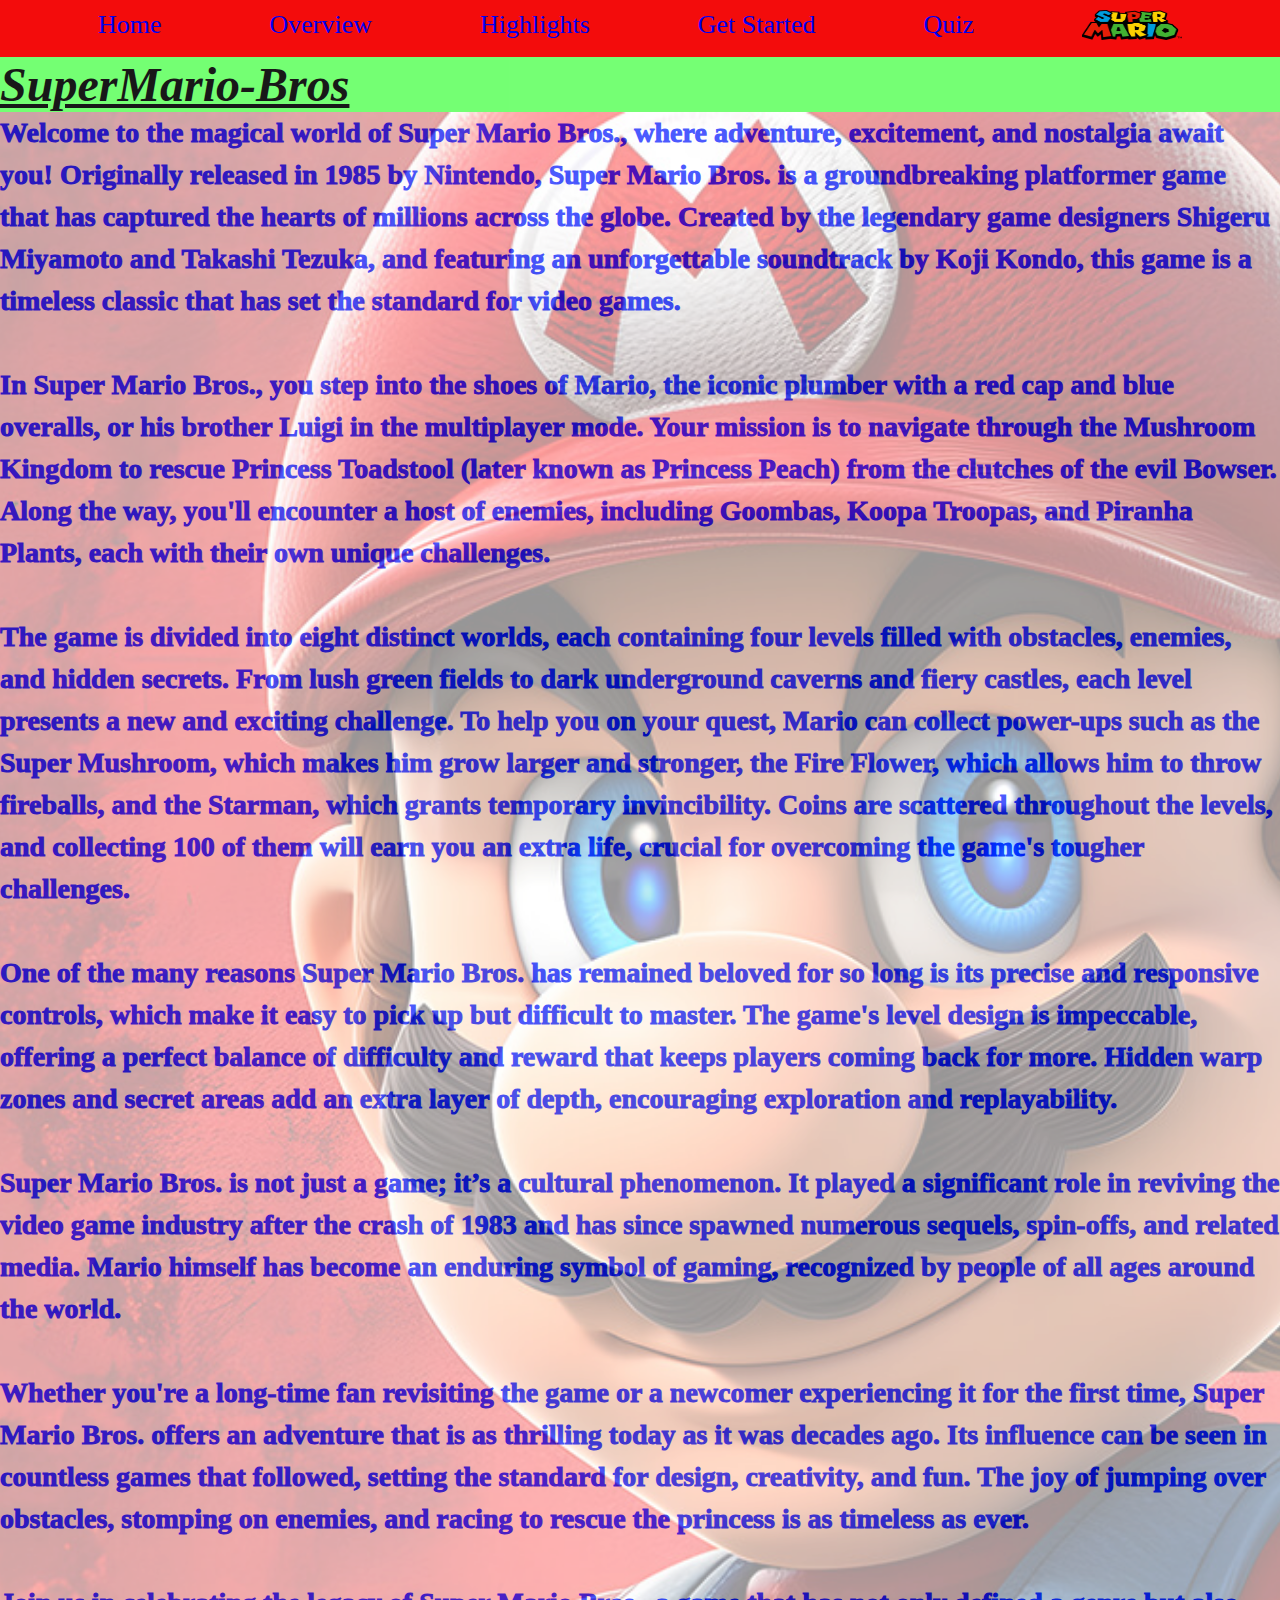
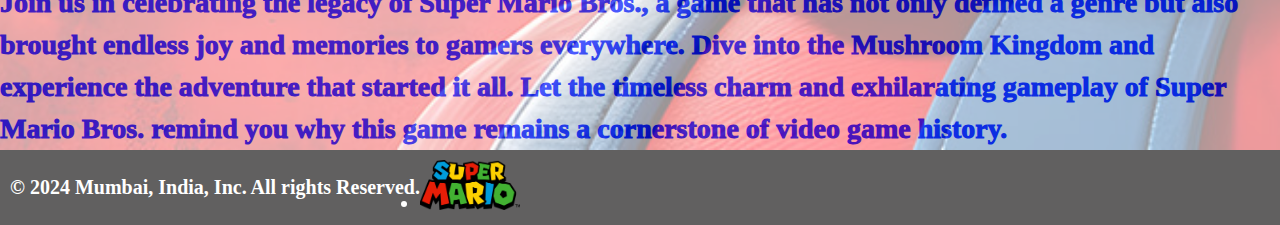
<file: index.html>
<!DOCTYPE html>
<html lang="en">
<head>
    <meta charset="UTF-8">
    <meta name="viewport" content="width=device-width, initial-scale=1.0">
    <title>Document</title>
 
    <link rel="stylesheet" href="style2.css">
    
</head>
<body>

    <audio src="11. Saved a Toad.mp3" autoplay loop></audio>
    <header>
        <nav class="Navbar">
            <ul>
                <li> <a href="overview.html">Home</a> </li>
                <li> <a href="index.html">Overview </a></li>
                <li> <a href="Highlights.html">Highlights </a></li>
                <li> <a href="GetStarted.html">Get Started</a> </li>
                <li>  <a href="Interactive.html">Quiz</a> </li>
                <li> <a href="https://mario.nintendo.com/"><img src="Mario_Series_Logo.svg.png" alt="LOGO"  height = "30px" width="100px"> </a></li>
                
            </ul>
        </nav>
    </header>

<p>
<h1 class="heading"> SuperMario-Bros </h1>
</p>




<div class="intro">

    <div class="Overview">

        <p>
            Welcome to the magical world of Super Mario Bros., where adventure, excitement, and nostalgia await you! Originally released in 1985 by Nintendo, Super Mario Bros. is a groundbreaking platformer game that has captured the hearts of millions across the globe. Created by the legendary game designers Shigeru Miyamoto and Takashi Tezuka, and featuring an unforgettable soundtrack by Koji Kondo, this game is a timeless classic that has set the standard for video games.
        </p>

        <br>


        <p>In Super Mario Bros., you step into the shoes of Mario, the iconic plumber with a red cap and blue overalls, or his brother Luigi in the multiplayer mode. Your mission is to navigate through the Mushroom Kingdom to rescue Princess Toadstool (later known as Princess Peach) from the clutches of the evil Bowser. Along the way, you'll encounter a host of enemies, including Goombas, Koopa Troopas, and Piranha Plants, each with their own unique challenges.
        </p>
        
        <br>
        
        <p>
            
        The game is divided into eight distinct worlds, each containing four levels filled with obstacles, enemies, and hidden secrets. From lush green fields to dark underground caverns and fiery castles, each level presents a new and exciting challenge. To help you on your quest, Mario can collect power-ups such as the Super Mushroom, which makes him grow larger and stronger, the Fire Flower, which allows him to throw fireballs, and the Starman, which grants temporary invincibility. Coins are scattered throughout the levels, and collecting 100 of them will earn you an extra life, crucial for overcoming the game's tougher challenges.
    </p>
    <br>
        
       <p> One of the many reasons Super Mario Bros. has remained beloved for so long is its precise and responsive controls, which make it easy to pick up but difficult to master. The game's level design is impeccable, offering a perfect balance of difficulty and reward that keeps players coming back for more. Hidden warp zones and secret areas add an extra layer of depth, encouraging exploration and replayability.
    </p>
    <br>
        
    
    <p>  Super Mario Bros. is not just a game; it’s a cultural phenomenon. It played a significant role in reviving the video game industry after the crash of 1983 and has since spawned numerous sequels, spin-offs, and related media. Mario himself has become an enduring symbol of gaming, recognized by people of all ages around the world.
    </p>
    <br>
        
    
    <p> Whether you're a long-time fan revisiting the game or a newcomer experiencing it for the first time, Super Mario Bros. offers an adventure that is as thrilling today as it was decades ago. Its influence can be seen in countless games that followed, setting the standard for design, creativity, and fun. The joy of jumping over obstacles, stomping on enemies, and racing to rescue the princess is as timeless as ever.
    </p>
    <br>
        
    <p> Join us in celebrating the legacy of Super Mario Bros., a game that has not only defined a genre but also brought endless joy and memories to gamers everywhere. Dive into the Mushroom Kingdom and experience the adventure that started it all. Let the timeless charm and exhilarating gameplay of Super Mario Bros. remind you why this game remains a cornerstone of video game history.
    </p>
</div>
    
</div>


<div class="footer">
    &copy 2024 Mumbai, India, Inc. All rights Reserved.
    <br>
    <li> <a href="https://mario.nintendo.com/"  ><img src="Mario_Series_Logo.svg.png" alt="LOGO"  height = "50px" width="100px"> </a></li> 
</div>






    <script src="index.js"></script>
</body>

</html>
</file>
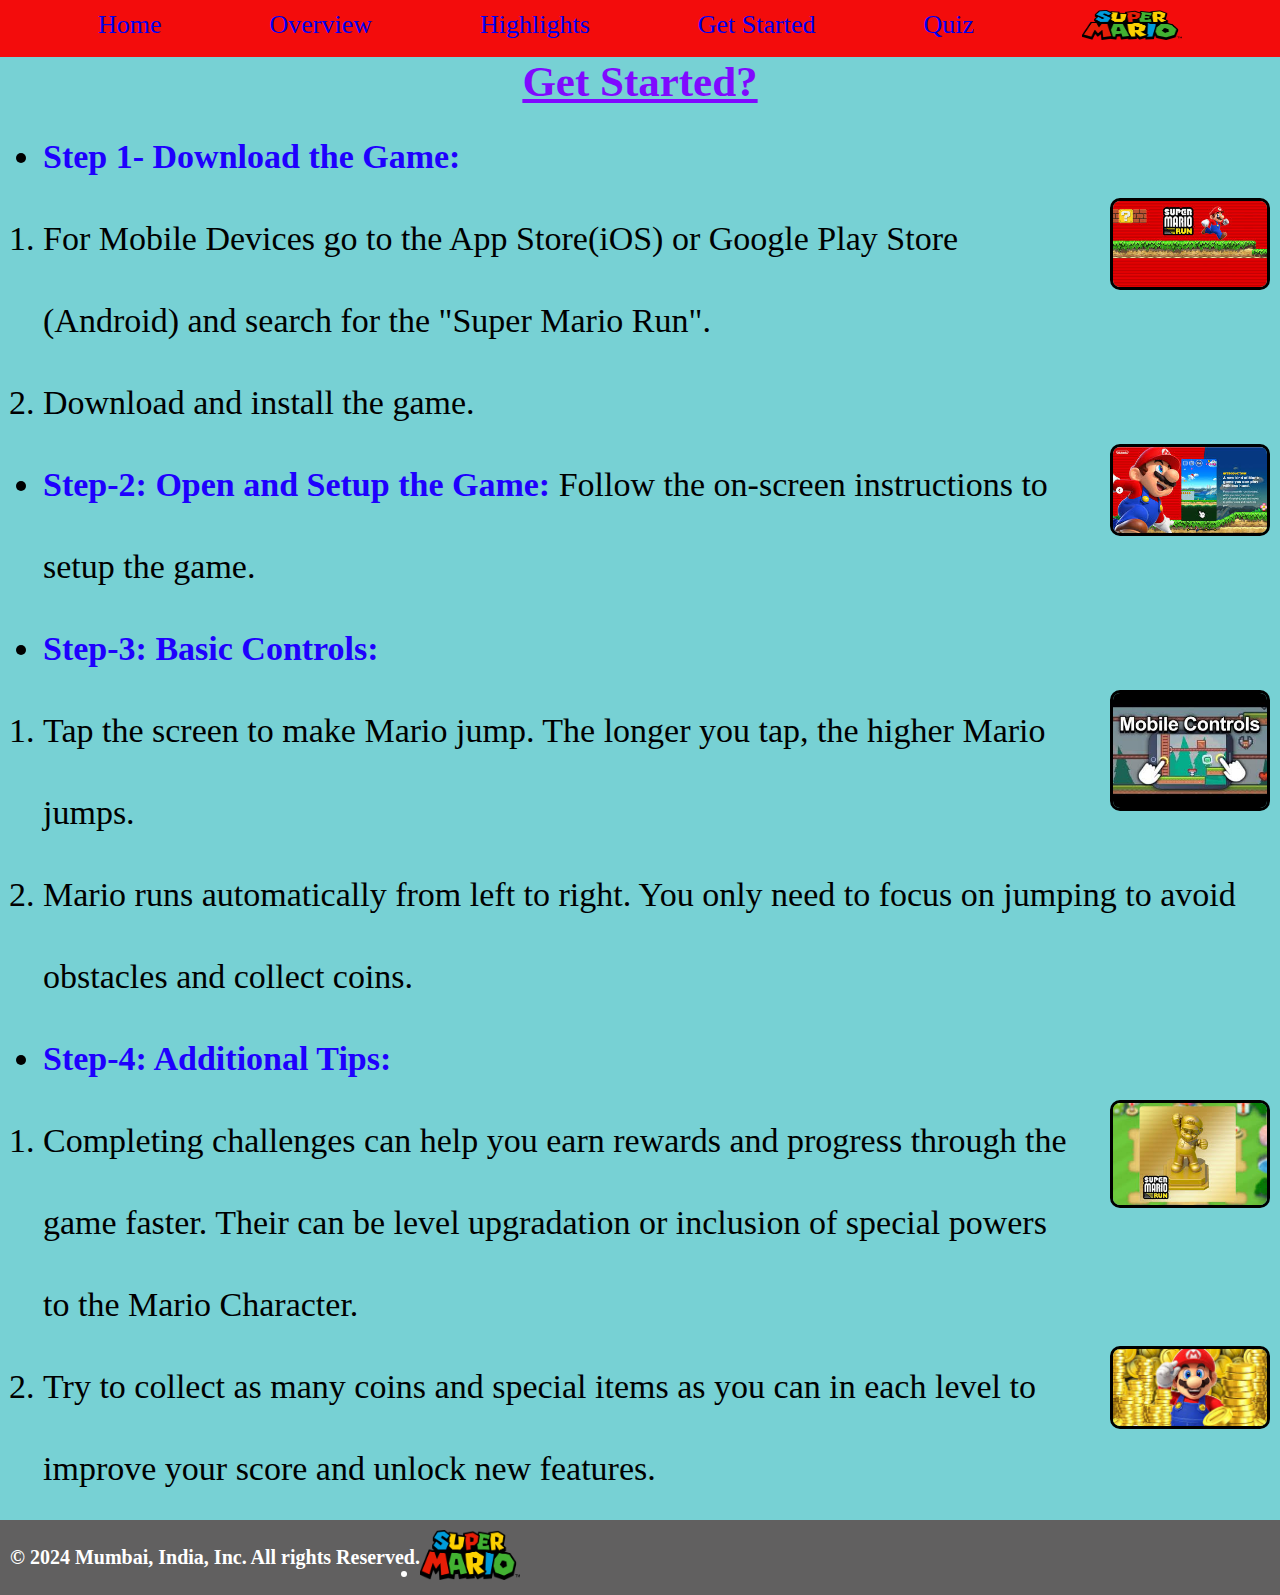
<file: GetStarted.html>
<!DOCTYPE html>
<html lang="en">
<head>
    <meta charset="UTF-8">
    <meta name="viewport" content="width=device-width, initial-scale=1.0">
    <title>Get Started!</title>

    <link rel="stylesheet" href="style4.css">
</head>
<body>

    <audio src="12. Ground Theme (Hurry!).mp3" autoplay loop> </audio>
   
        <div class="Navbar">
            <ul>
                <li> <a href="overview.html">Home</a> </li>
                <li> <a href="index.html">Overview </a></li>
                <li> <a href="Highlights.html">Highlights </a></li>
                <li> <a href="GetStarted.html">Get Started</a> </li>
                <li>  <a href="Interactive.html">Quiz</a> </li>
                <li> <a href="https://mario.nintendo.com/"><img src="Mario_Series_Logo.svg.png" alt="LOGO"  height = "30px" width="100px"> </a></li>
            </ul>
        </div>
   

     <div class="Content">
        <div class="heading">
            Get Started?
        </div>

        <div class="Steps">
            <ul>
                <li> 
                    <b> Step 1- Download the Game:</b>
                    <ol>
                        <img src="App.jpeg" alt="">
                        
                        <li> For Mobile Devices go to the App Store(iOS) or Google Play Store (Android) and search for the "Super Mario Run".

                    </li>
                        <li> Download and install the game. </li>
                    </ol>
                </li>
                
                <li> 
                    <b> Step-2: Open and Setup the Game: </b> 
                    
                    <img src="Setup.jpeg" alt="">
                    Follow the on-screen instructions to setup the game.
                </li>

               <li>
                <b> Step-3: Basic Controls: </b>
                <ol>
                    <img src="Mobilecontrols.jpeg" alt="">
                    <li>
                        Tap the screen to make Mario jump. The longer you tap, the higher Mario jumps.
                    </li>
                    <li>
                        Mario runs automatically from left to right. You only need to focus on jumping to avoid obstacles and collect coins.   
                    </li>

                      </ol>
               </li>
               <li>
                <b> Step-4: Additional Tips: </b>
                <ol>
                    <img src="Rewards.jpeg" alt="">
                    
                    <li>
                        Completing challenges can help you earn rewards and progress through the game faster. Their can be level upgradation or inclusion of special powers to the Mario Character.

                    </li>
                    <img src="Coins.jpeg" alt="">
                    <li>
                        Try to collect as many coins and special items as you can in each level to improve your score and unlock new features.
                    </li>
                </ol>
               </li>
            </ul>
        </div>
     </div>

     <div class="footer">
        &copy 2024 Mumbai, India, Inc. All rights Reserved.
        <br>
        <li> <a href="https://mario.nintendo.com/"><img src="Mario_Series_Logo.svg.png" alt="LOGO"  height = "50px" width="100px"> </a></li> 
    </div>
    
    


 
    <script src="index.js"></script>
    
</body>
</html>
</file>
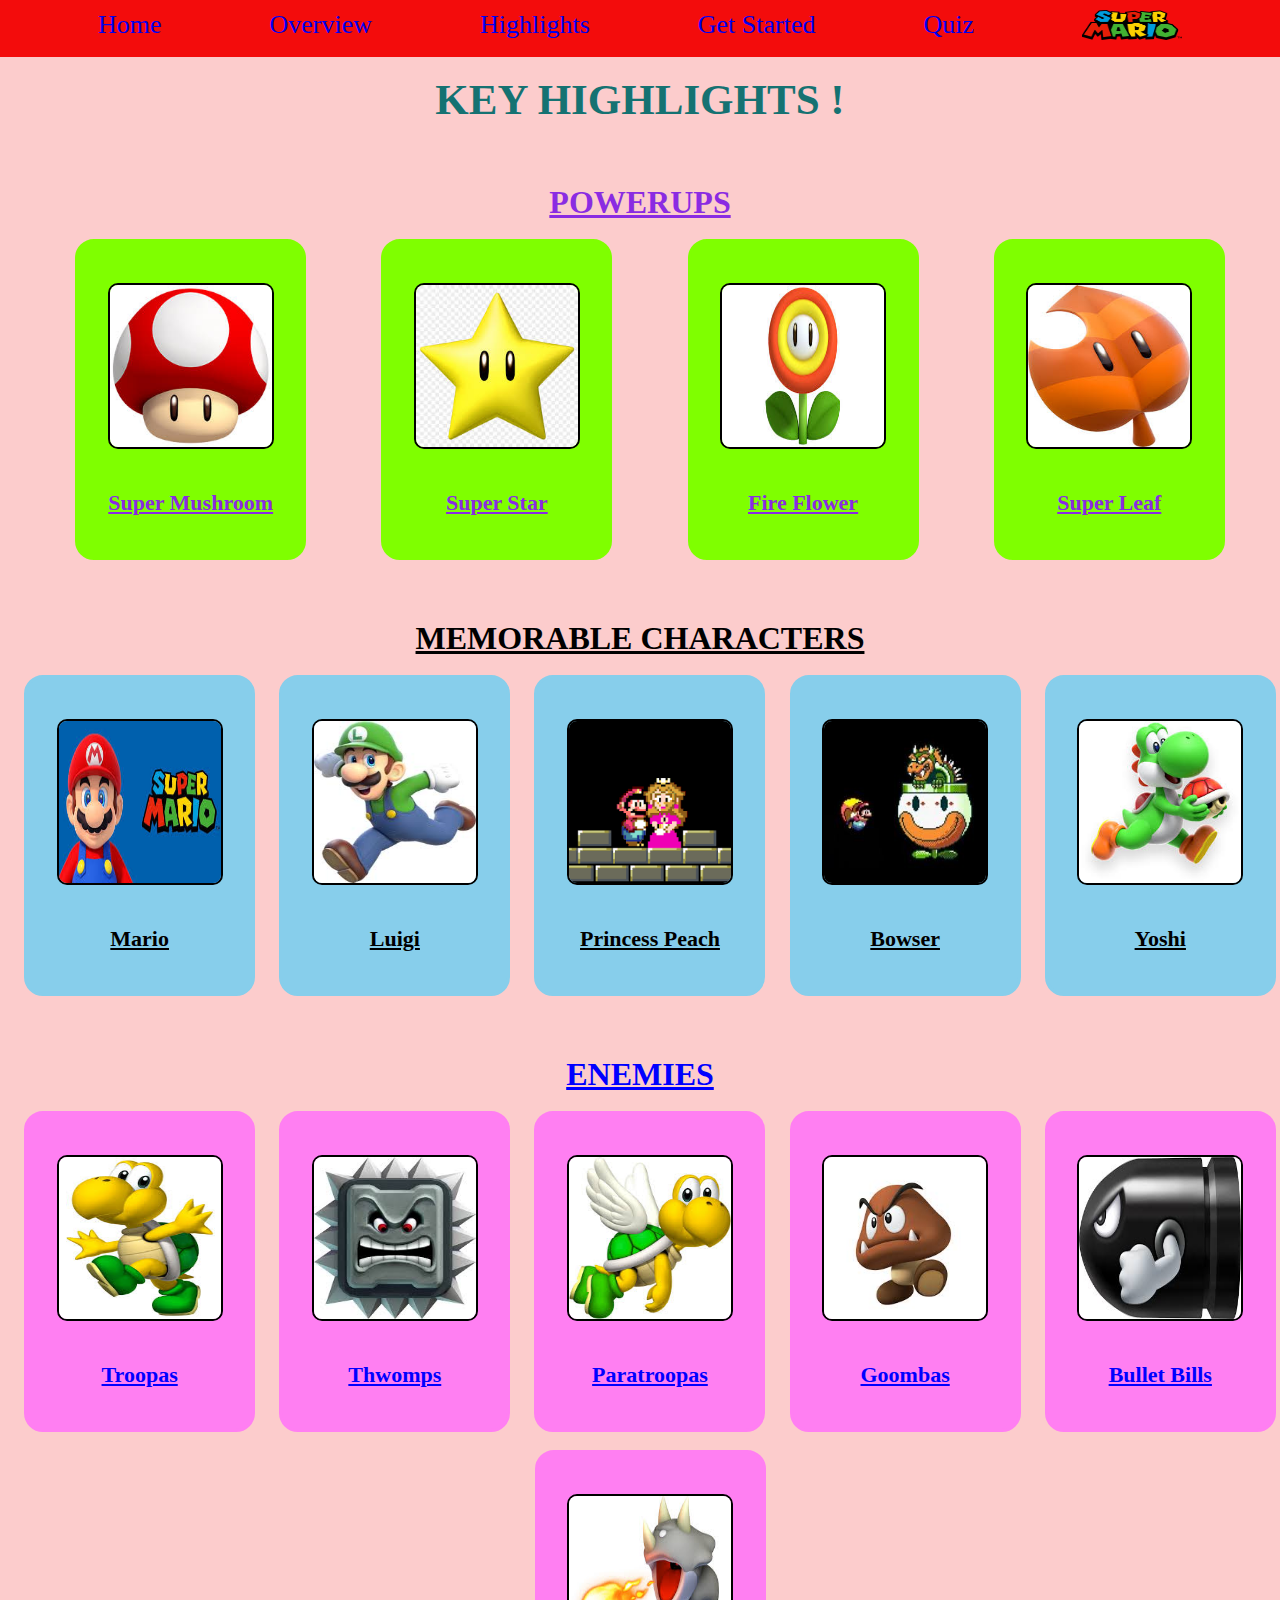
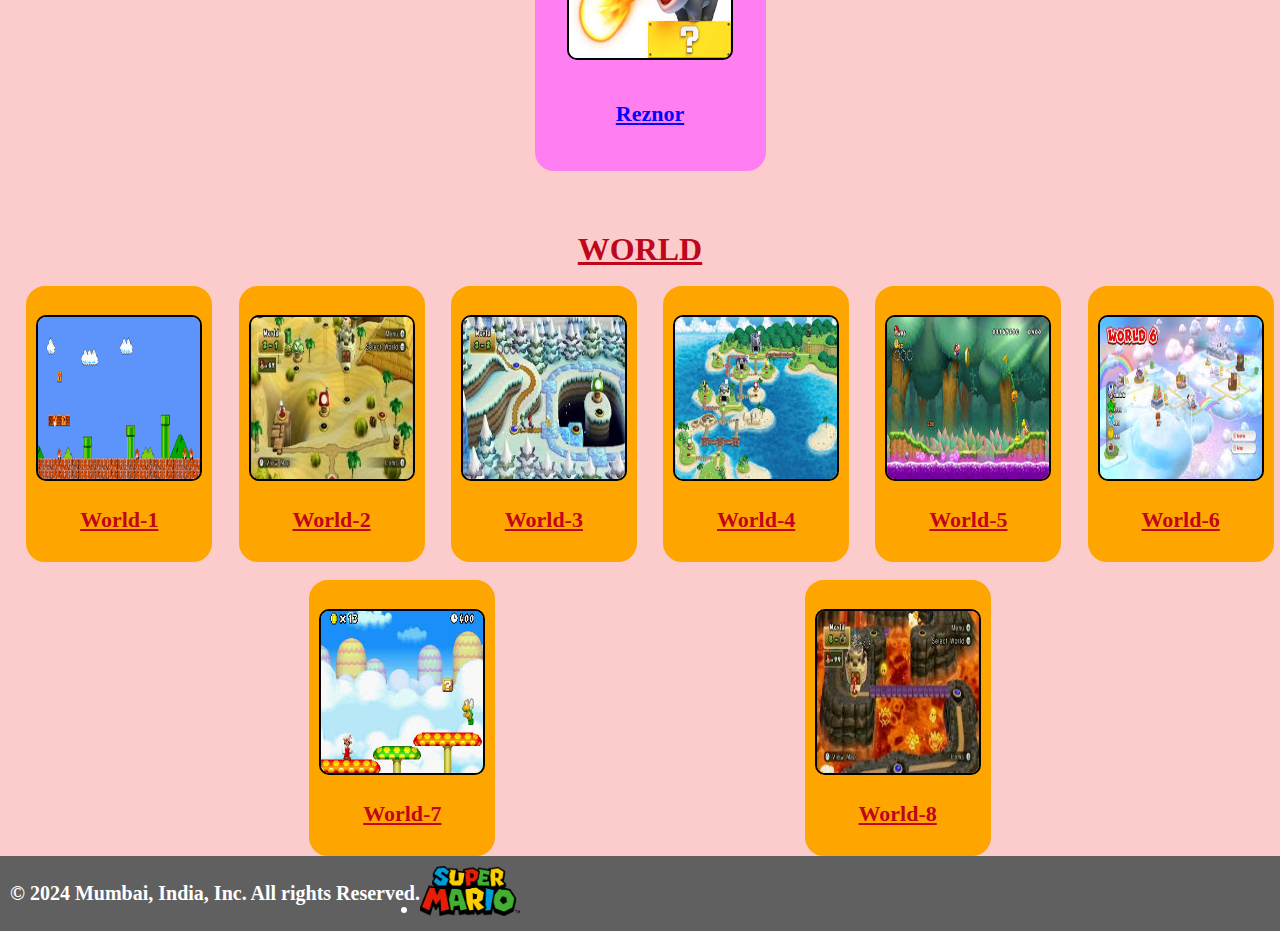
<file: Highlights.html>
<!DOCTYPE html>
<html lang="en">

<head>
    <meta charset="UTF-8">
    <meta name="viewport" content="width=device-width, initial-scale=1.0">
    <title>Document</title>

    <link rel="stylesheet" href="style3.css">
</head>

<body>



    <audio src="03. Underwater Theme.mp3" autoplay loop></audio>

    <header>
        <nav class="Navbar">
         
                <ul>
                    <li> <a href="overview.html">Home</a> </li>
                    <li> <a href="index.html">Overview </a></li>
                    <li> <a href="Highlights.html">Highlights </a></li>
                    <li> <a href="GetStarted.html">Get Started</a> </li>
                    <li>  <a href="Interactive.html">Quiz</a> </li>
                    <li> <a href="https://mario.nintendo.com/"><img src="Mario_Series_Logo.svg.png" alt="LOGO"  height = "30px" width="100px"> </a></li>
                </ul>
           
        </nav>
    </header>
    
    <div class="content">

    <div class="heading">

        
        KEY HIGHLIGHTS !
       

    </div>


<div class="POWERUPS">
    <h1> POWERUPS </h1>

    <div class="powerups">

    
  

        <div class="card">
            <img class="banner" src="Mushroom.jpeg" alt="">

            <div class="naming">
                Super Mushroom

            </div>

        </div>

        
        <div class="card">
            <img class="banner" src="Super star.jpeg" alt="">

            <div class="naming">
                Super Star

            </div>

        </div>
          

        
        <div class="card">
            <img class="banner" src="Fire flower.jpeg" alt="">

            <div class="naming">
              Fire Flower

            </div>

        </div>


        
        <div class="card">
            <img class="banner" src="suoer leaf.jpeg" alt="">

            <div class="naming">
                Super Leaf

            </div>

        </div>

</div>
</div>

<div class="CHARACTERS">

<h1 > MEMORABLE CHARACTERS </h1>

    <div class="characters">

    
  

        <div class="card">
            <img class="banner" src="Mario.jpeg" alt="">

            <div class="naming">
                Mario

            </div>

        </div>

        
        <div class="card">
            <img class="banner" src="Luigi.jpeg" alt="">

            <div class="naming">
                Luigi

            </div>

        </div>
          

        
        <div class="card">
            <img class="banner" src="pricess peach.png" alt="">

            <div class="naming">
             Princess Peach

            </div>

        </div>


        
        <div class="card">
            <img class="banner" src="download (3).jpeg" alt="">

            <div class="naming">
               Bowser

            </div>

        </div>
      
        <div class="card">
            <img class="banner" src="Yoshi.jpeg" alt="">

            <div class="naming">
               Yoshi

            </div>

        </div>

</div>
</div>



<div class="ENEMIES">

    <h1 > ENEMIES </h1>
    
        <div class="enemies">
    
        
      
    
            <div class="card">
                <img class="banner" src="Troopas.jpeg" alt="">
    
                <div class="naming">
                    Troopas
    
                </div>
    
            </div>
    
            
            <div class="card">
                <img class="banner" src="Thwomps.jpeg" alt="">
    
                <div class="naming">
                    Thwomps
    
                </div>
    
            </div>
              
    
            
            <div class="card">
                <img class="banner" src="Paratroopas.jpeg" alt="">
    
                <div class="naming">
                 Paratroopas
    
                </div>
    
            </div>
    
    
            
            <div class="card">
                <img class="banner" src="Goombas.jpeg" alt="">
    
                <div class="naming">
                   Goombas
    
                </div>
    
            </div>
          
            <div class="card">
                <img class="banner" src="Bullet blls.jpeg" alt="">
    
                <div class="naming">
                   Bullet Bills
    
                </div>
    
            </div>
    
            <div class="card">
                <img class="banner" src="Reznor.jpeg" alt="">
    
                <div class="naming">
                   Reznor
    
                </div>
    
            </div>
    
    </div>
    </div>
    
<div class="WORLD">

    <h1 > WORLD </h1>
    
        <div class="world">
    
        
      
    
            <div class="card">
                <img class="banner" src="World-1.png" alt="">
    
                <div class="naming">
                    World-1
    
                </div>
    
            </div>
    
            
            <div class="card">
                <img class="banner" src="World-2.jpeg" alt="">
    
                <div class="naming">
                    World-2
    
                </div>
    
            </div>
              
    
            
            <div class="card">
                <img class="banner" src="World-3.jpeg" alt="">
    
                <div class="naming">
                 World-3
    
                </div>
    
            </div>
    
    
            
            <div class="card">
                <img class="banner" src="World-4.jpeg" alt="">
    
                <div class="naming">
                   World-4
    
                </div>
    
            </div>
          
            <div class="card">
                <img class="banner" src="World-5.jpeg" alt="">
    
                <div class="naming">
                   World-5
    
                </div>
    
            </div>
    
            <div class="card">
                <img class="banner" src="World-6.jpeg" alt="">
    
                <div class="naming">
                  World-6
    
                </div>
    
            </div>
            <div class="card">
                <img class="banner" src="World-7.jpeg" alt="">
    
                <div class="naming">
                  World-7
    
                </div>
    
            </div>
            <div class="card">
                <img class="banner" src="World-8.jpeg" alt="">
    
                <div class="naming">
                  World-8
    
                </div>
    
            </div>
    
    </div>
    </div>
    


</div>


<div class="footer">
    &copy 2024 Mumbai, India, Inc. All rights Reserved.
    <br>
    <li> <a href="https://mario.nintendo.com/"><img src="Mario_Series_Logo.svg.png" alt="LOGO"  height = "50px" width="100px"> </a></li> 
</div>




    <script src="index.js"></script>
</body>

</html>
</file>
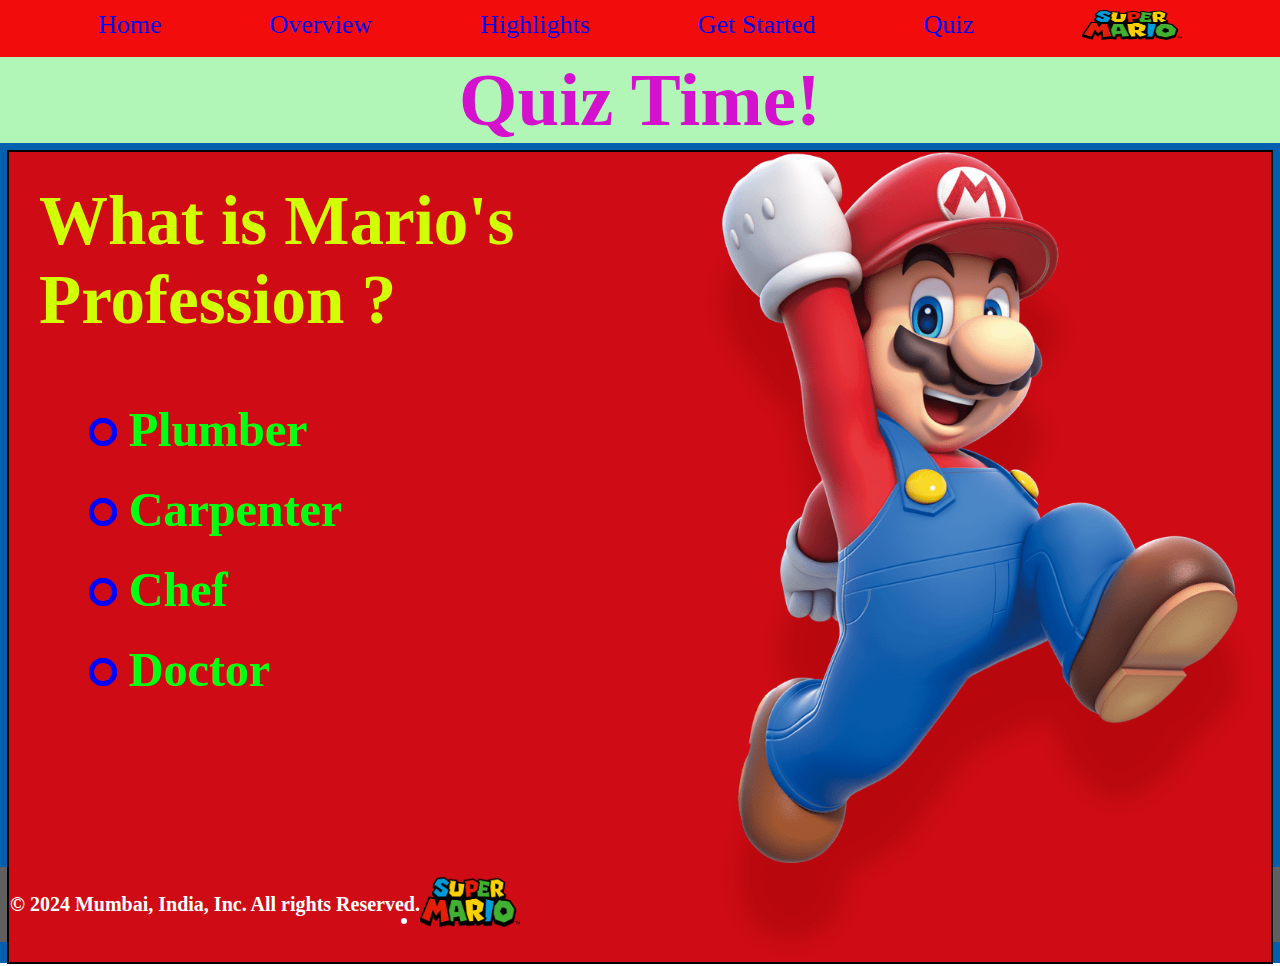
<file: Interactive.html>
<!DOCTYPE html>
<html lang="en">
<head>
    <meta charset="UTF-8">
    <meta name="viewport" content="width=device-width, initial-scale=1.0">
    <title>Interaction</title>

    <link rel="stylesheet" href="style5.css">
</head>
<body>
    <header>
        <nav class="Navbar">
            <ul>
                <li> <a href="overview.html">Home</a> </li>
                <li> <a href="index.html">Overview </a></li>
                <li> <a href="Highlights.html">Highlights </a></li>
                <li> <a href="GetStarted.html">Get Started</a> </li>
                <li>  <a href="Interactive.html">Quiz</a> </li>
                <li> <a href="https://mario.nintendo.com/"><img src="Mario_Series_Logo.svg.png" alt="LOGO"  height = "30px" width="100px"> </a></li>
                
            </ul>
        </nav>
    </header>


    <audio src="kbc-awesome-5410.mp3" autoplay  ></audio>

    <audio id="myAudio" src="09. Game Over.mp3" loop></audio>  
    
    
    <div class="Quiz">
        
        
        <h1 style="text-align: center; font-size: 75px; color: rgb(212, 18, 206)"> Quiz Time!</h1>
        
        <div class="QuestionCard">
            
            <div class="Question red">
                <div class="text">     
                    What is Mario's Profession ?   
                    
                    <div class="Options"> 
                        <ul>    
        <li>
            <img src="circle.svg" alt=""> Plumber
        </li>      
        <li>
              <img src="circle.svg" alt=""> Carpenter
        </li>      
        <li>
            <img src="circle.svg" alt=""> Chef
        </li>      
        <li>
              <img src="circle.svg" alt=""> Doctor
            </li>      
        </ul>    
        
    </div>    
</div>  
<div class="image"> 
    <img src="Big mario.png" width="auto" height="100%" alt="">      
</div>  


</div>


</div>  






<div class="QuestionCard">
    
    <div class="Question green">
        <div class="text">     
            Whao is Mario's brother?   
            
            <div class="Options"> 
                <ul>    
                    <li>
                        <img src="circle.svg" alt=""> Luigi
                    </li>      
                    <li>
              <img src="circle.svg" alt=""> Wario
        </li>      
        <li>
              <img src="circle.svg" alt=""> Yoshi
        </li>      
        <li>
            <img src="circle.svg" alt=""> Toad
        </li>      
    </ul>    
    
</div>    
</div>  
<div class="image"> 
    <img src="Big Luigi.png" width="auto" height="100%" alt="">      
</div>  


</div>


</div>  






<div class="QuestionCard">

    <div class="Question red2">
        <div class="text">     
            What type of creator is Yoshi?   
            
        <div class="Options"> 
            <ul>    
                <li>
                    <img src="circle.svg" alt=""> Dinosaur
                </li>      
                <li>
                    <img src="circle.svg" alt=""> Turtle
                </li>      
                <li>
                    <img src="circle.svg" alt=""> Mushroom
                </li>      
                <li>
                    <img src="circle.svg" alt=""> Ghost
                </li>      
            </ul>    
            
        </div>    
    </div>  
    <div class="image "> 
        <img src="Big Yoshi.png" width="auto" height="100%" alt="">      
    </div>  
    
    
    </div>


  </div>  


  
  
  
  
  
  
  <div class="QuestionCard">
      
      <div class="Question Wow">
          <div class="text">     
              What item makes Mario grow larger? 
              
              <div class="Options"> 
                  <ul>    
                      <li>
                          
                          <img src="circle.svg" alt=""> Super Mushroom 
                        </li>      
                        <li>
                            <img src="circle.svg" alt=""> Fire Flower
                        </li>      
                        <li>
                            <img src="circle.svg" alt=""> Star
                        </li>      
                        <li>
                            <img src="circle.svg" alt=""> 1-up Mushroom
                        </li>      
                    </ul>    
                    
                </div>    
            </div>  
            <div class="image"> 
                <img src="Musho.png" width="auto" height="100%" alt="">      
            </div>  
            
            
        </div>
        
        
    </div>  
    
    
    
    
    
    
    
    
    
    <div class="QuestionCard">
        
        <div class="Question blue">
            <div class="text">     
                What is the name of the kingdom where Mario's adventures primarily take place? 
                
                <div class="Options"> 
                    <ul>    
                        <li>
                            <img src="circle.svg" alt=""> Mushroom Kingdom
                        </li>      
                        <li>
                            <img src="circle.svg" alt=""> Koopa Kingdom
                        </li>      
                        <li>
                            <img src="circle.svg" alt=""> Hyrule
                        </li>      
                        <li>
                            <img src="circle.svg" alt=""> Dream Land
                        </li>      
                    </ul>    
                    
                </div>   
            </div>   
            <div class="image"> 
                <img src="The Marios.png" width="auto" height="60%" alt="">      
            </div>  
            
            
        </div>
        
        
    </div>  

    <div class="QuestionCard">
       
        <div class= "Question GameOVER">
    <h1 style="background-color: rgb(145, 172, 183); opacity: 0.9;">  </h1>
        </div>
    </div>
</div>  

<div class="footer">
    &copy 2024 Mumbai, India, Inc. All rights Reserved.
    <br>
    <li> <a href="https://mario.nintendo.com/"><img src="Mario_Series_Logo.svg.png" alt="LOGO"  height = "50px" width="100px"> </a></li> 
</div>





<script src="index2.js"></script>
</body>
</html>
</file>
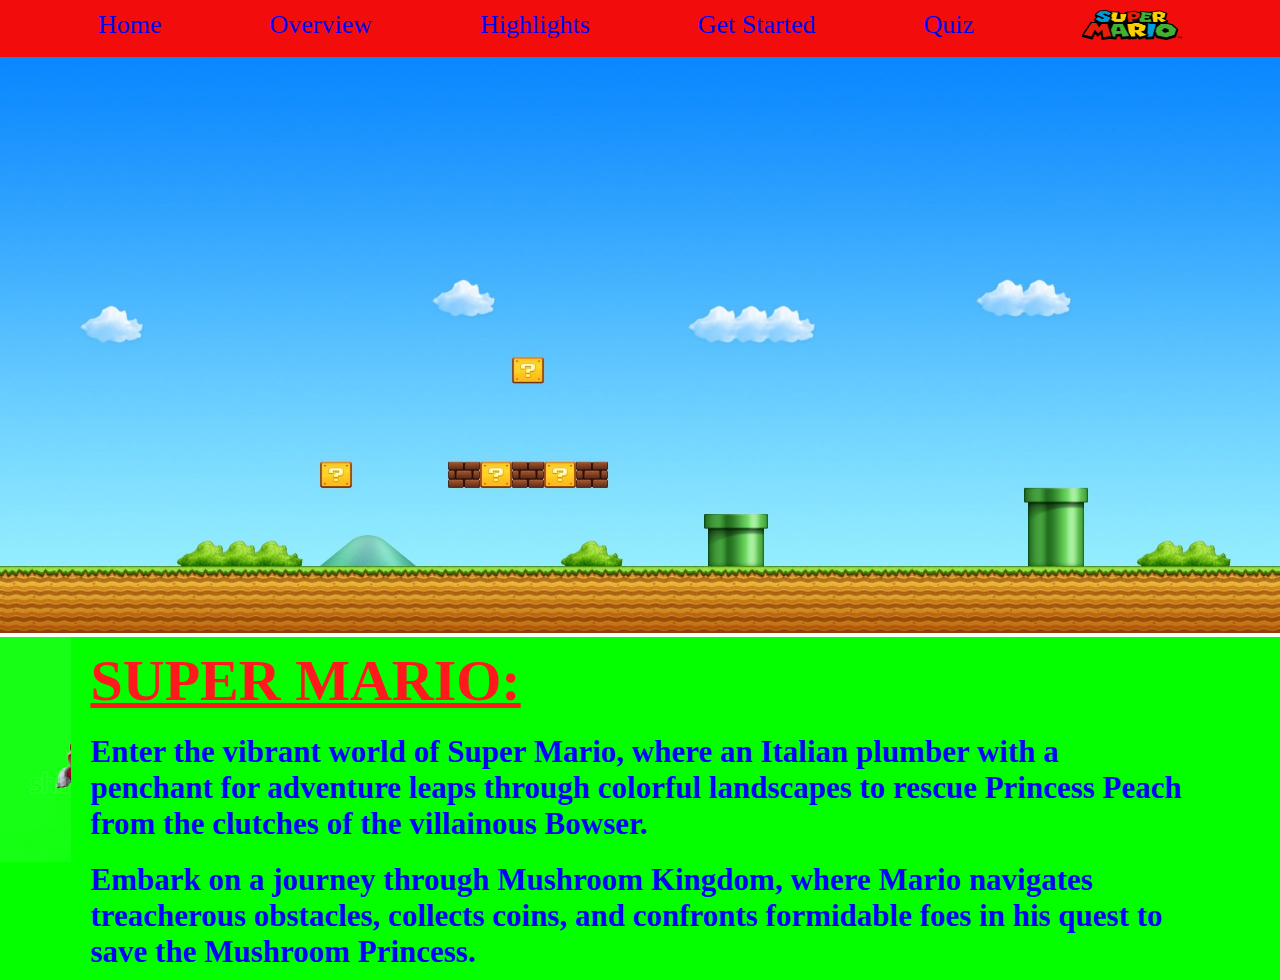
<file: overview.html>
<!DOCTYPE html>
<html lang="en">
<head>
    <meta charset="UTF-8">
    <meta name="viewport" content="width=device-width, initial-scale=1.0">
    <title>Document</title>
 
    <link rel="stylesheet" href="style.css">
    
</head>
<body>

   
    <header>
        <nav class="Navbar">
            <ul>
                <li> <a href="overview.html">Home</a> </li>
                <li> <a href="index.html">Overview </a></li>
                <li> <a href="Highlights.html">Highlights </a></li>
                <li> <a href="GetStarted.html">Get Started</a> </li>
                <li>  <a href="Interactive.html">Quiz</a> </li>
                <li> <a href="https://mario.nintendo.com/"><img src="Mario_Series_Logo.svg.png" alt="LOGO"  height = "30px" width="100px"> </a></li>
                
            </ul>
        </nav>
    </header>

    <div class="content">

        
        <audio src="01. Ground Theme.mp3" autoplay loop> </audio> 
        
        <div class="main">

<div class="imagedisplay">
       

    
    <img class="Display" src='Dekstop.jpg' alt="" > 

</div> 

<img class="Imgforward" src="Imageforward.svg" alt="" width="85px"  >

<div class="Last">

    <div class="dancer">
        <video src="Dancer.mp4" autoplay loop height="100%" width="auto"></video>
    </div>
    
    <div class="text-container">
        <h1 class="animated-text"> SUPER MARIO: </h1> 
        <p>Enter the vibrant world of Super Mario, where an Italian plumber with a penchant for adventure leaps through colorful landscapes to rescue Princess Peach from the clutches of the villainous Bowser. </p>


        <p> Embark on a journey through Mushroom Kingdom, where Mario navigates treacherous obstacles, collects coins, and confronts formidable foes in his quest to save the Mushroom Princess.</p>
    </div>
    
</div>




</div>

</div>




<div class="footer">
    &copy 2024 Mumbai, India, Inc. All rights Reserved.
    <br>
    <li> <a href="https://mario.nintendo.com/"><img src="Mario_Series_Logo.svg.png" alt="LOGO"  height = "50px" width="100px"> </a></li> 
</div>


    <script src="index.js"></script>
   

    
</body>

</html>
</file>
<file: style2.css>
*{
    margin: 0px;
    padding: 0px;
    /* overflow-: hidden; */
    /* background-color: chartreuse; */

}

body{
    position: absolute;
}


.Navbar ul li{
    list-style: none;
    padding: 10px; 
    font-size:26px;
    cursor: pointer;
    
   
}

.Navbar ul{
    display:flex;
    justify-content: space-evenly;
    }


.Navbar{
    background-color: rgb(243, 12, 12);
    width: 100vw;
    
} 
.Navbar a{
    text-decoration: none;
        }



.heading{
    background-color: #2dff2aba;  
    opacity: 0.9;
}

.intro{
    background-image: url('MArio.jpg');
    
    background-size: cover;
    background-position: center;
    background-repeat: no-repeat;
   height: auto;
  }





.heading{
    font-style: italic;
    font-size: 48px;
   text-decoration: underline;

}

.intro{
    font-size: 28px;
    line-height: 1.5;
    font-weight: 1000;
    color: rgb(0, 21, 255);
}


.Overview{
    background-color: rgba(255, 255, 255, 0.839);
    opacity: 0.7;
    
}

.footer{
    background-color: rgb(97, 96, 96)  ;
    color: White;
    font-size: 20px;
    font-weight: bold;
    display:flex;
    padding: 10px;
    align-items: center;
    
    width:100%

}
</file>
<file: style4.css>
*{
    margin: 0px;
    padding: 0px;
    /* overflow-: hidden; */
    /* background-color: chartreuse; */
}


.Navbar ul li{
    list-style: none;
    padding: 10px; 
    font-size:26px;
    cursor: pointer;
    
    }


    .Navbar a{
text-decoration: none;
    }
    
.Navbar ul{
    display:flex;
    justify-content: space-evenly;
    }


.Navbar{
    background-color: rgb(243, 12, 12);
    width: 100vw;
    
} 

.heading{
    font-size: 43px;
    color: rgb(128, 9, 255);
    font-weight: bold;
    text-align: center;
    text-decoration: underline;
    
}

.Steps{
    font-size: 34px;
    padding: 10px;
    margin-left: 33px;
    display: flex;
    line-height: 82px;
}
    



.Content{
    background-color: rgb(119, 209, 212);
}

.Steps img{
    width:12vw;
    height: auto;
   border: 3px solid black;
   border-radius: 10px;
     /* float: inline-end;  */
    float: right;
    margin-left:30px;
    }

    .Steps ul li{
        width: auto ;
    }



.Steps b{
    color:rgb(30, 0, 254)
}

.footer{
    background-color: rgb(97, 96, 96)  ;
    color: White;
    font-size: 20px;
    font-weight: bold;
    display:flex;
    padding: 10px;
    align-items: center;
    
    width:100%

}
</file>
<file: style3.css>
*{
    margin: 0px;
    padding: 0px;
    /* overflow-: hidden; */
    /* background-color: chartreuse; */
}


.Navbar ul li{
    list-style: none;
    padding: 10px; 
    font-size:26px;
    cursor: pointer;
    
   
}

.Navbar ul{
    display:flex;
    justify-content: space-evenly;
    }


.Navbar{
    background-color: rgb(243, 12, 12);
    width: 100vw;
    
} 
.Navbar a{
    text-decoration: none;
        }



 .heading{
    font-size: 43px;
    color: rgb(21, 114, 114);
    text-align: center;
    padding-top: 18px;
    font-weight: bold;
    display: flex;
    justify-content: space-evenly;
    
 }


.card{
    border-radius: 19px;
  
}

.content{
    background-color: rgb(243 12 12 / 21%);

}



.powerups .card{
    border: 3px solid chartreuse;
    height: 35vh;
    width: 25vh;
    
    background-color: chartreuse;
    display: flex;
    flex-direction: column;
    justify-content: space-evenly;
    align-items: center;
    margin-left:20px;
    margin-top:18px; 
}

.banner{
    border:2px solid black;
    height: 18vh;
    width:18vh;
    border-radius: 10px;
   
    
    
}


.naming{
    font-size: 22px;
    font-weight: bold;
    text-decoration: dotted;
}

.powerups{
    display: flex;
    flex-wrap: wrap;
    justify-content: space-evenly;
}


.POWERUPS{
    margin-top: 60px;
    text-align: center; 
    font-size: 16px; 
    color: blueviolet; 
    text-decoration:  underline;
    font-weight: 900;
}


.characters{
    display: flex;
    flex-wrap: wrap;
    justify-content: space-evenly;
}


.characters .card{
    border: 3px solid skyblue;
    height: 35vh;
    width: 25vh;
    
    background-color: skyblue;
    display: flex;
    flex-direction: column;
    justify-content: space-evenly;
    align-items: center;
    margin-left:20px;
    margin-top:18px; 
}

.CHARACTERS{
    margin-top: 60px;
    text-align: center; 
    font-size: 16px; 
    color: black; 
    text-decoration:  underline;
    font-weight: 900;
}

.enemies{
    display: flex;
    flex-wrap: wrap;
    justify-content: space-evenly;
}


.enemies .card{
    border: 3px solid rgb(255, 127, 242);
    height: 35vh;
    width: 25vh;
    
    background-color: rgb(255, 127, 242);
    display: flex;
    flex-direction: column;
    justify-content: space-evenly;
    align-items: center;
    margin-left:20px;
    margin-top:18px; 
}

.ENEMIES{
    margin-top: 60px;
    text-align: center; 
    font-size: 16px; 
    color: blue; 
    text-decoration:  underline;
    font-weight: 900;
}

.world{
    display: flex;
    flex-wrap: wrap;
    justify-content: space-evenly;
}


.world .card{
    border: 3px solid orange;
    height: 30vh;
    width: 20vh;
    
    background-color: orange;
    display: flex;
    flex-direction: column;
    justify-content: space-evenly;
    align-items: center;
    margin-left:20px;
    margin-top:18px; 
}

.WORLD{
    margin-top: 60px;
    text-align: center; 
    font-size: 16px; 
    color: rgb(191, 6, 27);
    text-decoration:  underline;
    font-weight: 900;
}
.footer{
    background-color: rgb(97, 96, 96)  ;
    color: White;
    font-size: 20px;
    font-weight: bold;
    display:flex;
    padding: 10px;
    align-items: center;
   
    width:100%

}
</file>
<file: style5.css>
*{
    margin: 0px;
    padding: 0px;
    
}

.Navbar ul li{
    list-style: none;
    padding: 10px; 
    font-size:26px;
    cursor: pointer;
    
   
}

.Navbar ul{
    display:flex;
    justify-content: space-evenly;
    }


.Navbar{
    background-color: rgb(243, 12, 12);
    width: 100vw;
    
} 

.Navbar a{
    text-decoration: none;
        }



.Quiz{
    height:90vh;
    /* display:flex; */
    justify-content: center;
    align-items: center;
    background-color: rgb(177, 246, 182);
    
}


 .QuestionCard{
  
    /* flex-direction: column; */
    height: 100%;
    
    border:5px solid #0060ad;
    background-color: #0060ad;
    display: none;
    
 }     

 .Question{
    border: 2px solid black;
    width: 99.5%;
    height:100%;
     display :flex;
     margin:2px;
     
 }


.red{
    background-color: rgb(207, 12, 21);
}

.red2{
    background-color: rgb(207, 12, 21);
}

.green{
    background-color: rgba(11, 143, 103, 0.778);
}

.pink{
    background-color: rgb(233, 31, 98);
}


.Wow{
    background-color: rgb(160, 76, 7);
}


.blue{
    background-color: rgb(6, 95, 130);;
}

.Options li{
    list-style: none;
    font-size: 48px;
    color:rgb(0, 255, 17)
}

.Options ul{
    padding:50px;
    line-height: 80px;
}

.text{
    padding:30px;
    font-size: 69px;
    font-weight: bold;
    color:rgb(209, 255, 3);
    width:50%;
}

.QuestionCard.active{
    display:flex;
}


.GameOVER{
    display: flex;
    justify-content: center;
    align-items: center;
    height:90vh;
    background-image: url('Over.jpeg');
    opacity: 0.96;
}


.footer{
    background-color: black ;
    color: White;
    font-size: 20px;
    font-weight: bold;
}

.footer{
    background-color: rgb(97, 96, 96) ;
    color: White;
    font-size: 20px;
    font-weight: bold;
    display:flex;
    padding: 10px;
    align-items: center;
    
    width:100%

}
</file>
<file: style.css>
*{
    margin: 0px;
    padding: 0px;
    /* overflow: scroll; */
    /* background-color: chartreuse; */
}


.Navbar ul li{
    list-style: none;
    padding: 10px; 
    font-size:26px;
    cursor: pointer;
    
   
}

.Navbar ul{
    display:flex;
    justify-content: space-evenly;
    }


.Navbar{
    background-color: rgb(243, 12, 12);
    width: 100vw;
    
} 

.Navbar a{
    text-decoration: none;
        }


.imagedisplay{
    position: absolute;
    width:100vw;
    height: 64vh;
    overflow: hidden;
}

.Imgforward{
    position: relative;
    left: 93vw;
    top: 30vh;
    /* display: none; */
    visibility: hidden;

}

.Display{
    width: 100%;
    height: 100%;

}

.main{
    position:absolute;
}

.dancer{
    overflow: hidden;
    position: relative;
   left: -97px; 
    width: auto;
    height: 25vh;
    /* object-fit: contain;  */
}

.Last{
    top: 54.6vh;
  display: flex;
    position: relative;
   width: 100vw;
   background-color: #03ff00;
}


.animated-text {
    font-size: 58px;
    font-weight: bold;
    text-decoration: underline;

    padding:10px;
    color: rgb(255, 25, 29);
}


.text-container p{
    font-size:31px;
    padding:10px;
    color: rgb(0, 4, 253);
    font-weight: bold;

}

.text-container{
    position: relative;
    left: -87px
}

.footer{
    background-color: rgb(97, 96, 96)  ;
    color: White;
    font-size: 20px;
    font-weight: bold;
    display:flex;
    padding: 10px;
    align-items: center;
   
   
    width:100%

}
</file>
